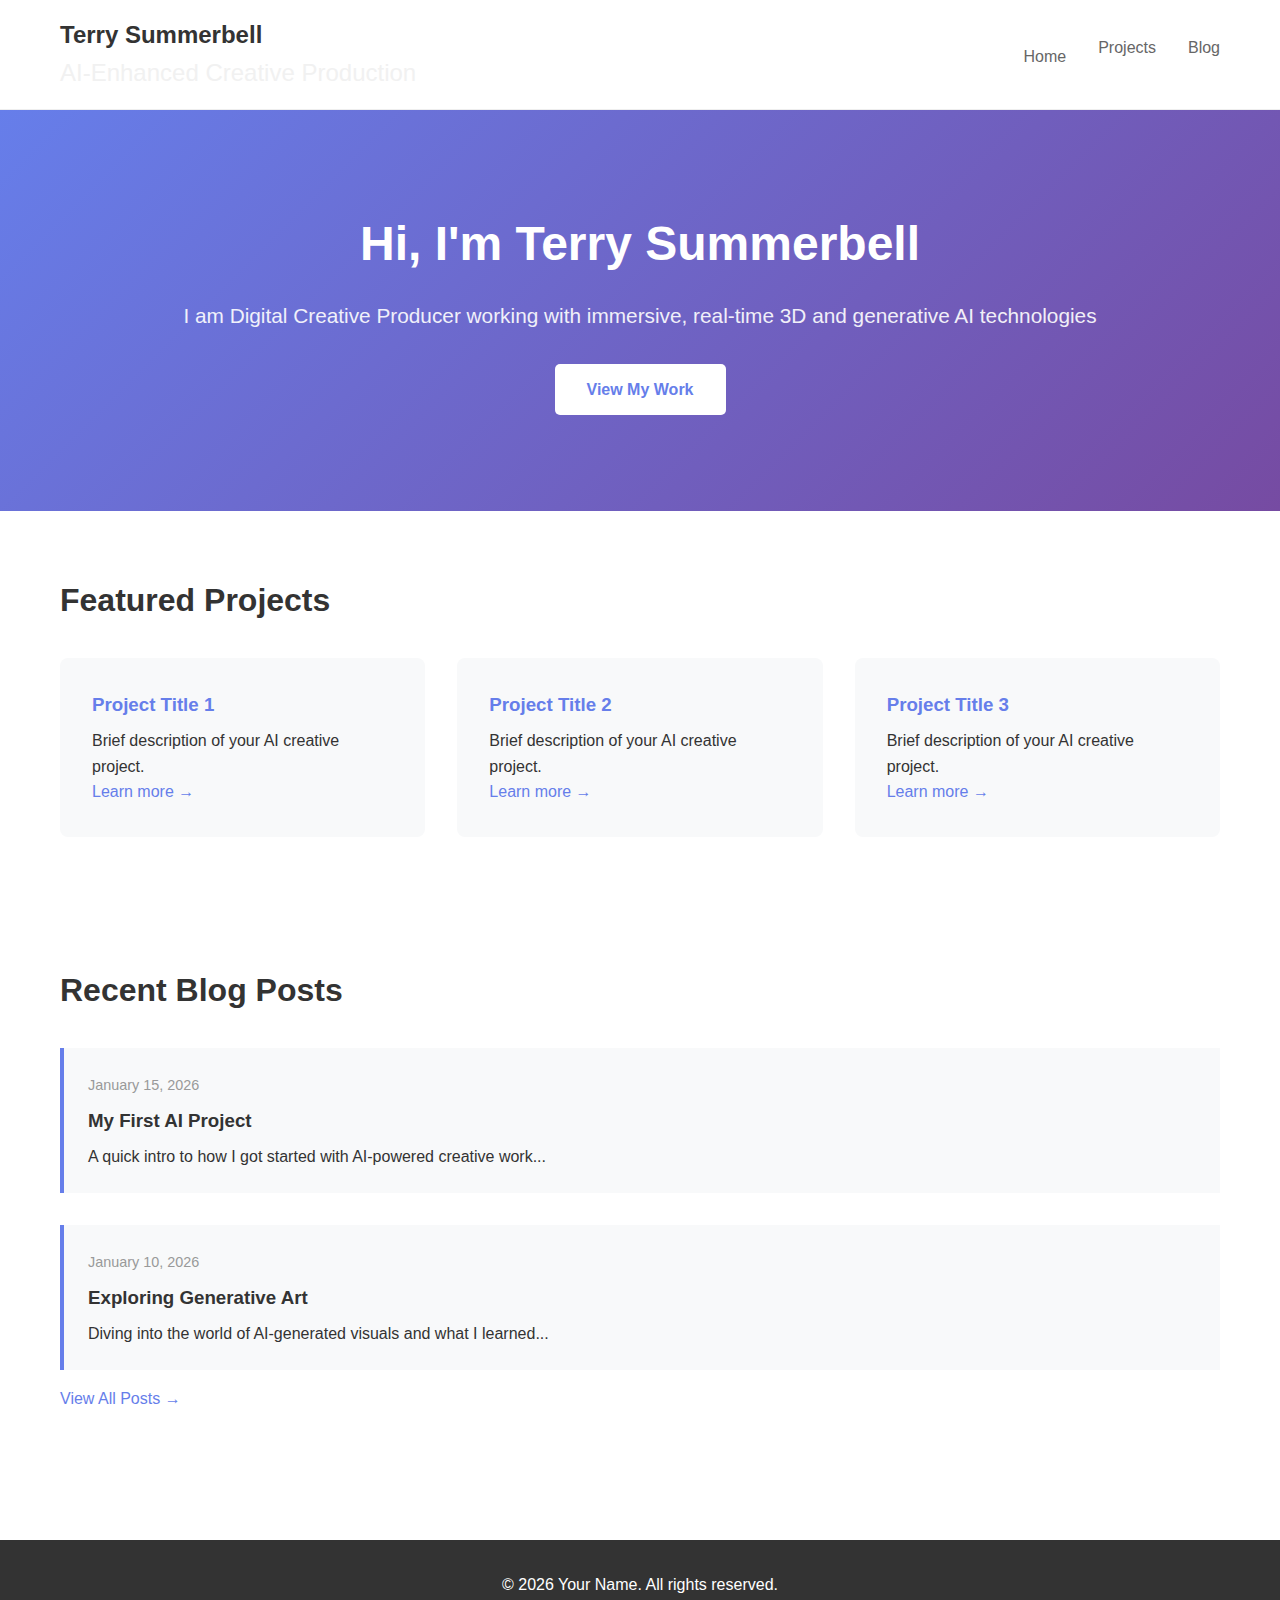
<file: index.html>
<!DOCTYPE html>
<html lang="en">
<head>
    <meta charset="UTF-8">
    <meta name="viewport" content="width=device-width, initial-scale=1.0">
    <title>Terry Summerbell</title>
    <link rel="stylesheet" href="styles.css">
</head>
<body>
    <nav>
        <div class="nav-container">
            <a href="index.html" class="logo">Terry Summerbell<br><span style="color: #f1f1f1; font-weight: 300;">AI-Enhanced Creative Production</span></br</a>
            <ul class="nav-links">
                <li><a href="index.html">Home</a></li>
                <li><a href="projects.html">Projects</a></li>
                <li><a href="blog.html">Blog</a></li>
            </ul>
        </div>
    </nav>

    <header class="hero">
        <div class="container">
            <h1>Hi, I'm Terry Summerbell</h1>
            <p class="tagline">I am Digital Creative Producer working with immersive, real-time 3D and generative AI technologies</p>
            <a href="projects.html" class="cta-button">View My Work</a>
        </div>
    </header>

    <section class="featured">
        <div class="container">
            <h2>Featured Projects</h2>
            <div class="project-grid">
                <div class="project-card">
                    <h3>Project Title 1</h3>
                    <p>Brief description of your AI creative project.</p>
                    <a href="projects.html">Learn more →</a>
                </div>
                <div class="project-card">
                    <h3>Project Title 2</h3>
                    <p>Brief description of your AI creative project.</p>
                    <a href="projects.html">Learn more →</a>
                </div>
                <div class="project-card">
                    <h3>Project Title 3</h3>
                    <p>Brief description of your AI creative project.</p>
                    <a href="projects.html">Learn more →</a>
                </div>
            </div>
        </div>
    </section>

    <section class="recent-posts">
        <div class="container">
            <h2>Recent Blog Posts</h2>
            <div class="blog-preview">
                <article class="blog-card">
                    <span class="date">January 15, 2026</span>
                    <h3><a href="blog/post-1.html">My First AI Project</a></h3>
                    <p>A quick intro to how I got started with AI-powered creative work...</p>
                </article>
                <article class="blog-card">
                    <span class="date">January 10, 2026</span>
                    <h3><a href="blog/post-2.html">Exploring Generative Art</a></h3>
                    <p>Diving into the world of AI-generated visuals and what I learned...</p>
                </article>
            </div>
            <a href="blog.html" class="view-all">View All Posts →</a>
        </div>
    </section>

    <footer>
        <div class="container">
            <p>&copy; 2026 Your Name. All rights reserved.</p>
        </div>
    </footer>
</body>
</html>
</file>
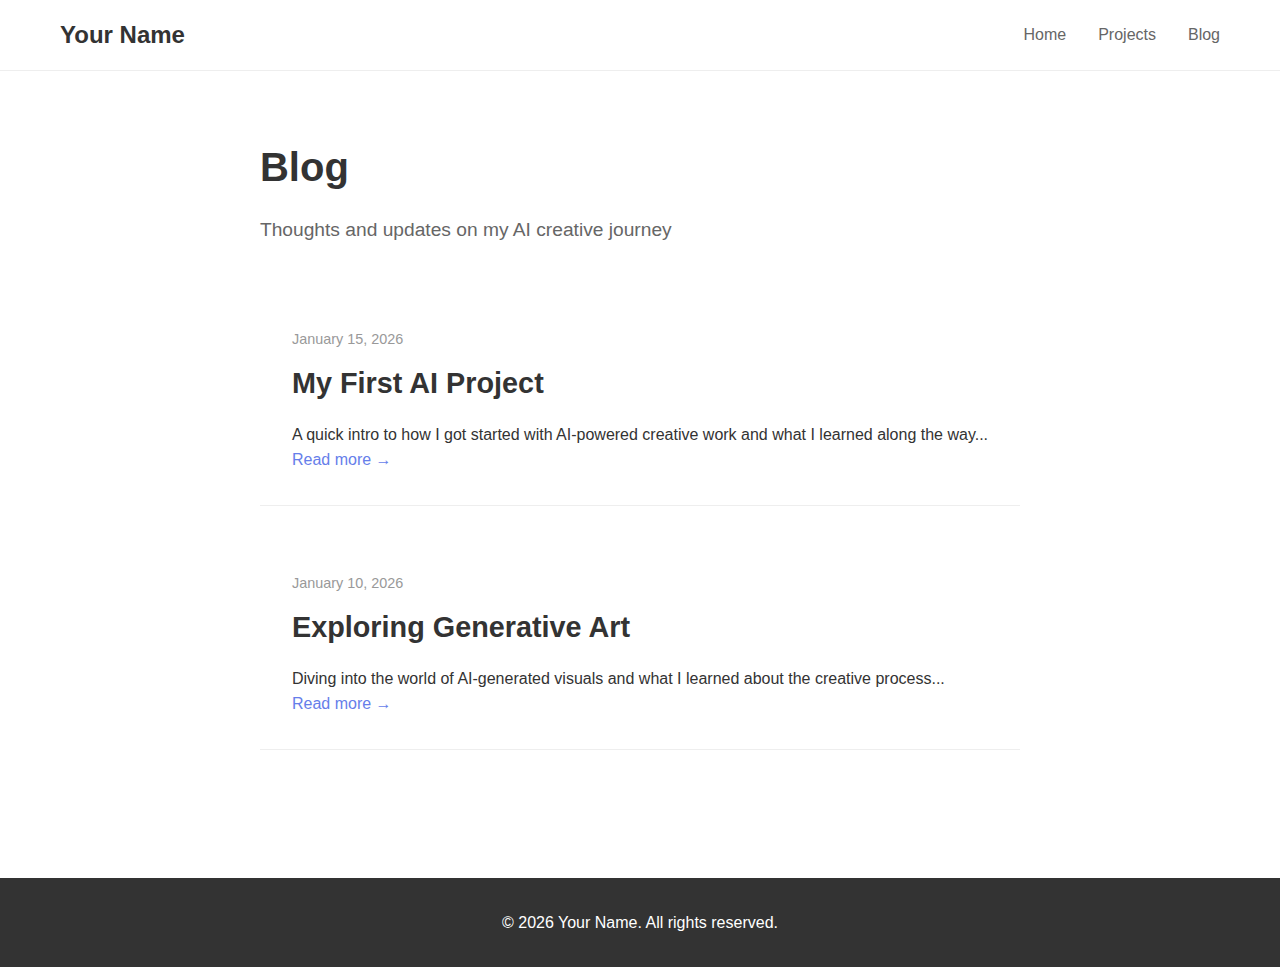
<file: blog.html>
<!DOCTYPE html>
<html lang="en">
<head>
    <meta charset="UTF-8">
    <meta name="viewport" content="width=device-width, initial-scale=1.0">
    <title>Blog - Your Name</title>
    <link rel="stylesheet" href="styles.css">
</head>
<body>
    <nav>
        <div class="nav-container">
            <a href="index.html" class="logo">Your Name</a>
            <ul class="nav-links">
                <li><a href="index.html">Home</a></li>
                <li><a href="projects.html">Projects</a></li>
                <li><a href="blog.html">Blog</a></li>
            </ul>
        </div>
    </nav>

    <main class="container page-content">
        <h1>Blog</h1>
        <p class="intro">Thoughts and updates on my AI creative journey</p>

        <div class="blog-list">
            <article class="blog-entry">
                <span class="date">January 15, 2026</span>
                <h2><a href="blog/post-1.html">My First AI Project</a></h2>
                <p>A quick intro to how I got started with AI-powered creative work and what I learned along the way...</p>
                <a href="blog/post-1.html" class="read-more">Read more →</a>
            </article>

            <article class="blog-entry">
                <span class="date">January 10, 2026</span>
                <h2><a href="blog/post-2.html">Exploring Generative Art</a></h2>
                <p>Diving into the world of AI-generated visuals and what I learned about the creative process...</p>
                <a href="blog/post-2.html" class="read-more">Read more →</a>
            </article>

            <!-- Add more blog entries here as you create them -->
        </div>
    </main>

    <footer>
        <div class="container">
            <p>&copy; 2026 Your Name. All rights reserved.</p>
        </div>
    </footer>
</body>
</html>
</file>
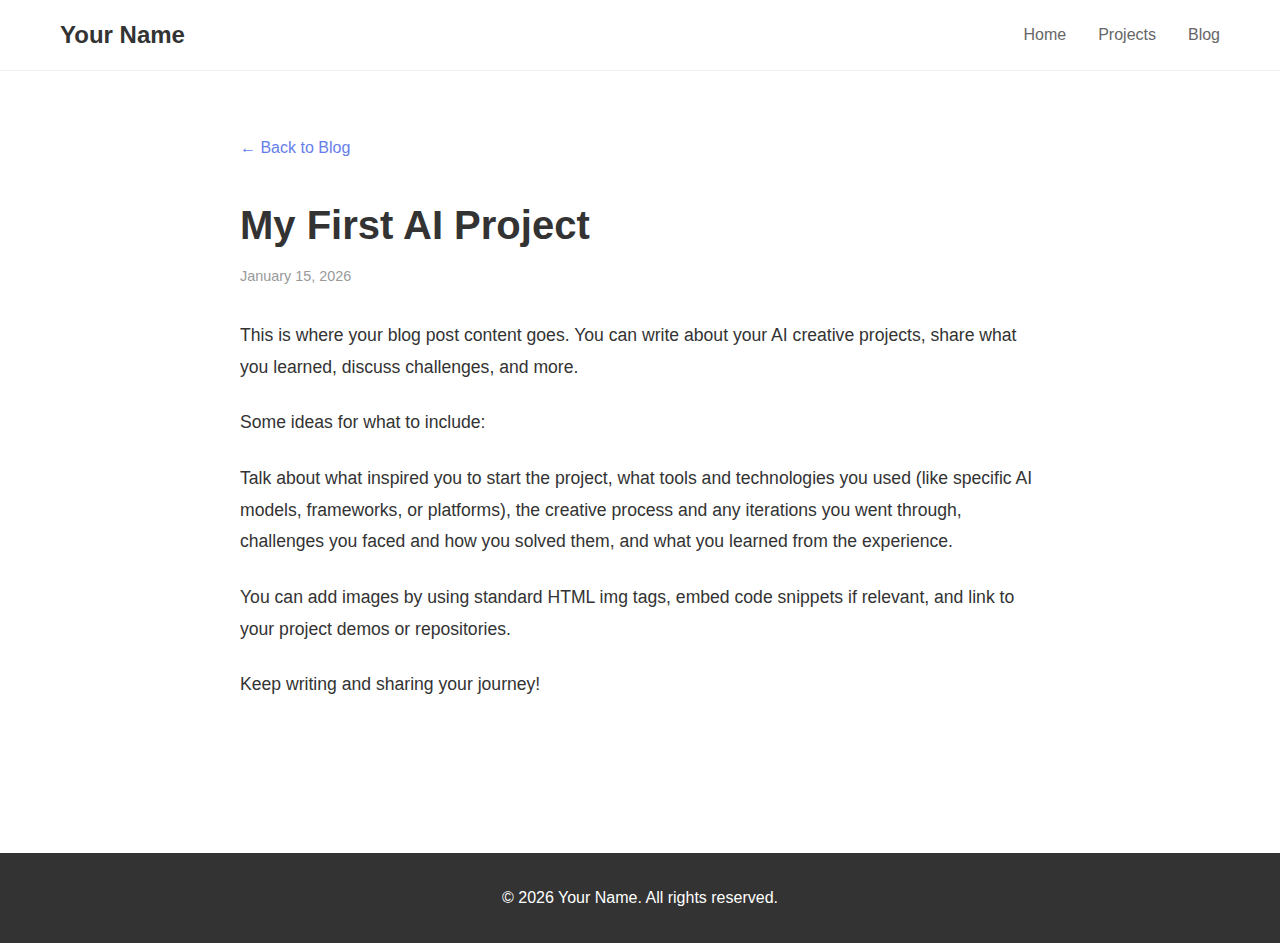
<file: post-1.html>
<!DOCTYPE html>
<html lang="en">
<head>
    <meta charset="UTF-8">
    <meta name="viewport" content="width=device-width, initial-scale=1.0">
    <title>My First AI Project - Your Name</title>
    <link rel="stylesheet" href="../styles.css">
</head>
<body>
    <nav>
        <div class="nav-container">
            <a href="../index.html" class="logo">Your Name</a>
            <ul class="nav-links">
                <li><a href="../index.html">Home</a></li>
                <li><a href="../projects.html">Projects</a></li>
                <li><a href="../blog.html">Blog</a></li>
            </ul>
        </div>
    </nav>

    <main class="container page-content">
        <article class="blog-post">
            <a href="../blog.html" class="back-link">← Back to Blog</a>
            <h1>My First AI Project</h1>
            <p class="post-meta">January 15, 2026</p>
            
            <div class="post-content">
                <p>This is where your blog post content goes. You can write about your AI creative projects, share what you learned, discuss challenges, and more.</p>
                
                <p>Some ideas for what to include:</p>
                
                <p>Talk about what inspired you to start the project, what tools and technologies you used (like specific AI models, frameworks, or platforms), the creative process and any iterations you went through, challenges you faced and how you solved them, and what you learned from the experience.</p>
                
                <p>You can add images by using standard HTML img tags, embed code snippets if relevant, and link to your project demos or repositories.</p>
                
                <p>Keep writing and sharing your journey!</p>
            </div>
        </article>
    </main>

    <footer>
        <div class="container">
            <p>&copy; 2026 Your Name. All rights reserved.</p>
        </div>
    </footer>
</body>
</html>
</file>
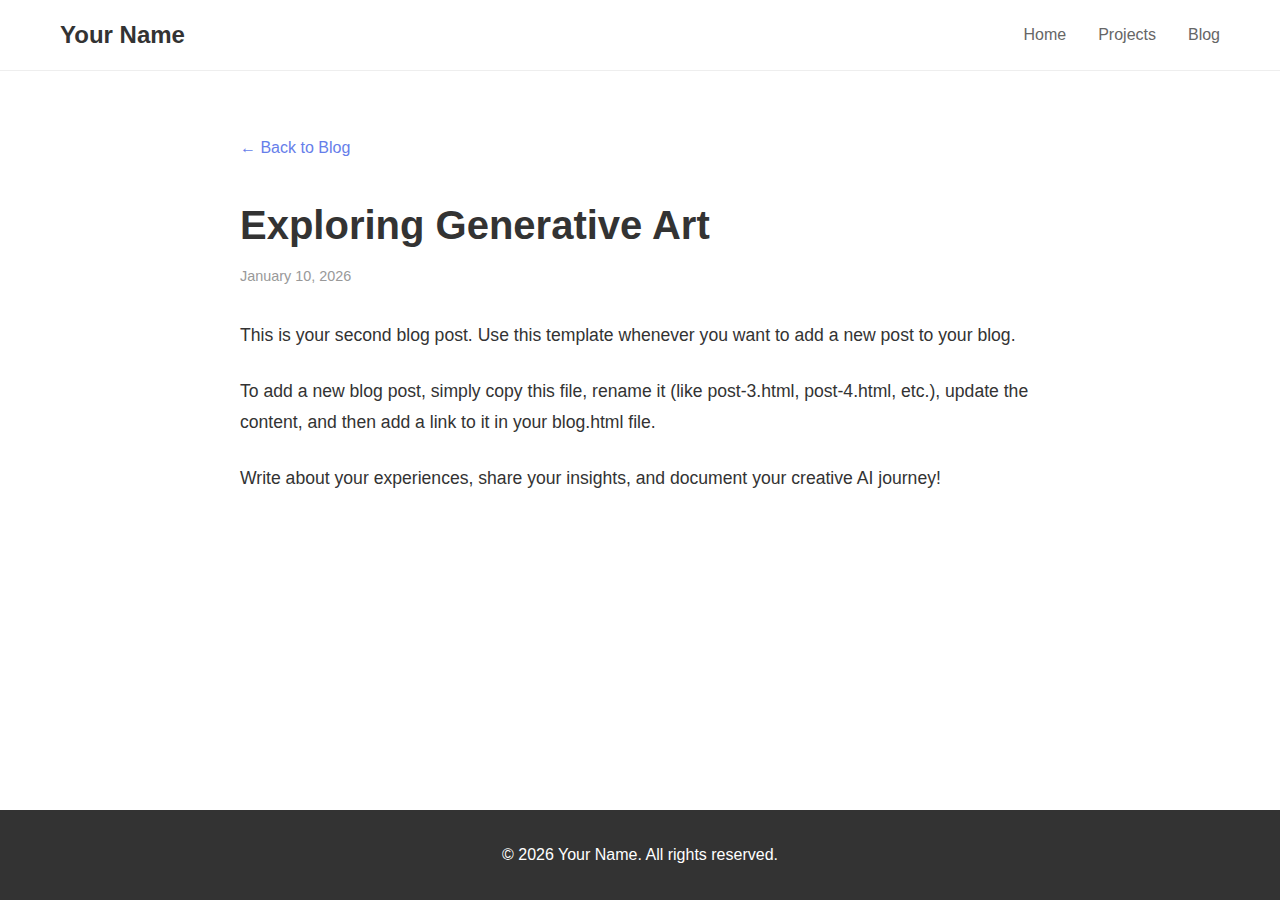
<file: post-2.html>
<!DOCTYPE html>
<html lang="en">
<head>
    <meta charset="UTF-8">
    <meta name="viewport" content="width=device-width, initial-scale=1.0">
    <title>Exploring Generative Art - Your Name</title>
    <link rel="stylesheet" href="../styles.css">
</head>
<body>
    <nav>
        <div class="nav-container">
            <a href="../index.html" class="logo">Your Name</a>
            <ul class="nav-links">
                <li><a href="../index.html">Home</a></li>
                <li><a href="../projects.html">Projects</a></li>
                <li><a href="../blog.html">Blog</a></li>
            </ul>
        </div>
    </nav>

    <main class="container page-content">
        <article class="blog-post">
            <a href="../blog.html" class="back-link">← Back to Blog</a>
            <h1>Exploring Generative Art</h1>
            <p class="post-meta">January 10, 2026</p>
            
            <div class="post-content">
                <p>This is your second blog post. Use this template whenever you want to add a new post to your blog.</p>
                
                <p>To add a new blog post, simply copy this file, rename it (like post-3.html, post-4.html, etc.), update the content, and then add a link to it in your blog.html file.</p>
                
                <p>Write about your experiences, share your insights, and document your creative AI journey!</p>
            </div>
        </article>
    </main>

    <footer>
        <div class="container">
            <p>&copy; 2026 Your Name. All rights reserved.</p>
        </div>
    </footer>
</body>
</html>
</file>
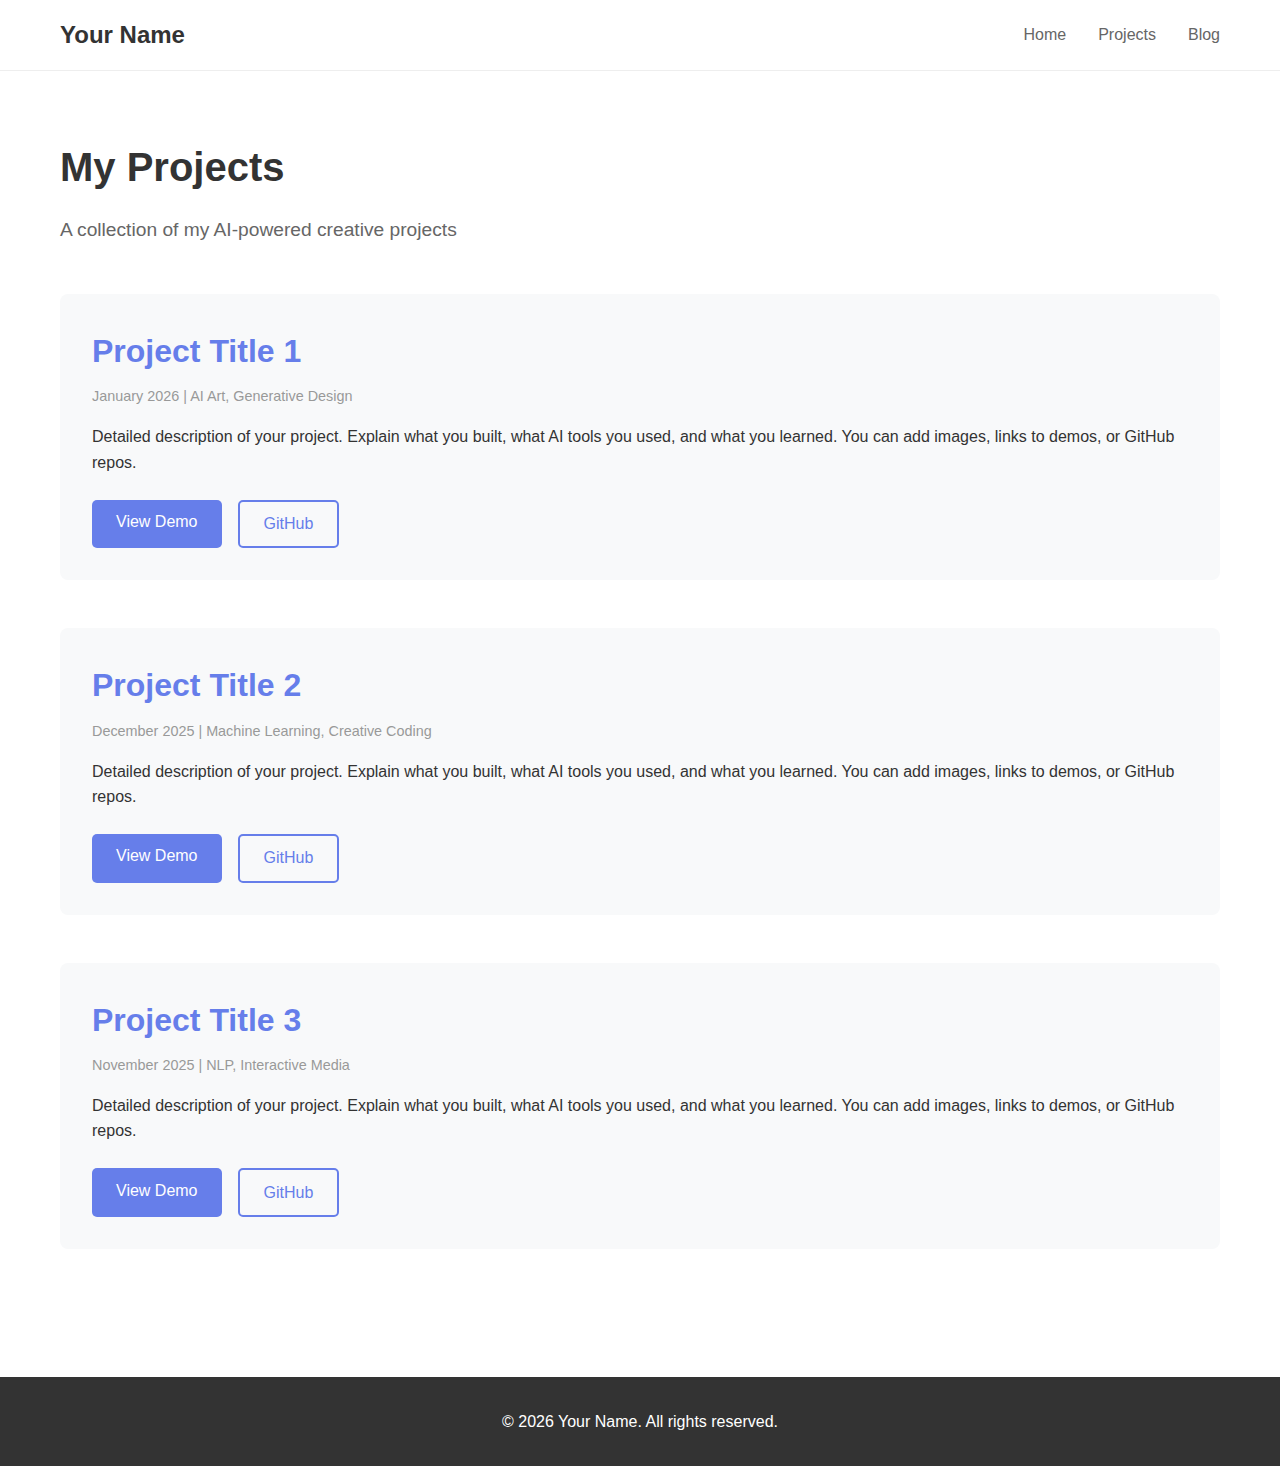
<file: projects.html>
<!DOCTYPE html>
<html lang="en">
<head>
    <meta charset="UTF-8">
    <meta name="viewport" content="width=device-width, initial-scale=1.0">
    <title>Projects - Your Name</title>
    <link rel="stylesheet" href="styles.css">
</head>
<body>
    <nav>
        <div class="nav-container">
            <a href="index.html" class="logo">Your Name</a>
            <ul class="nav-links">
                <li><a href="index.html">Home</a></li>
                <li><a href="projects.html">Projects</a></li>
                <li><a href="blog.html">Blog</a></li>
            </ul>
        </div>
    </nav>

    <main class="container page-content">
        <h1>My Projects</h1>
        <p class="intro">A collection of my AI-powered creative projects</p>

        <div class="projects-list">
            <div class="project-item">
                <h2>Project Title 1</h2>
                <p class="project-meta">January 2026 | AI Art, Generative Design</p>
                <p>Detailed description of your project. Explain what you built, what AI tools you used, and what you learned. You can add images, links to demos, or GitHub repos.</p>
                <div class="project-links">
                    <a href="#" class="button">View Demo</a>
                    <a href="#" class="button-secondary">GitHub</a>
                </div>
            </div>

            <div class="project-item">
                <h2>Project Title 2</h2>
                <p class="project-meta">December 2025 | Machine Learning, Creative Coding</p>
                <p>Detailed description of your project. Explain what you built, what AI tools you used, and what you learned. You can add images, links to demos, or GitHub repos.</p>
                <div class="project-links">
                    <a href="#" class="button">View Demo</a>
                    <a href="#" class="button-secondary">GitHub</a>
                </div>
            </div>

            <div class="project-item">
                <h2>Project Title 3</h2>
                <p class="project-meta">November 2025 | NLP, Interactive Media</p>
                <p>Detailed description of your project. Explain what you built, what AI tools you used, and what you learned. You can add images, links to demos, or GitHub repos.</p>
                <div class="project-links">
                    <a href="#" class="button">View Demo</a>
                    <a href="#" class="button-secondary">GitHub</a>
                </div>
            </div>
        </div>
    </main>

    <footer>
        <div class="container">
            <p>&copy; 2026 Your Name. All rights reserved.</p>
        </div>
    </footer>
</body>
</html>
</file>
<file: styles.css>
* {
    margin: 0;
    padding: 0;
    box-sizing: border-box;
}

body {
    font-family: -apple-system, BlinkMacSystemFont, 'Segoe UI', Roboto, Oxygen, Ubuntu, Cantarell, sans-serif;
    line-height: 1.6;
    color: #333;
    background: #fff;
    min-height: 100vh;
    display: flex;
    flex-direction: column;
}

/* Add this new rule */
main, .hero, section {
    flex: 1;
}

.container {
    max-width: 1200px;
    margin: 0 auto;
    padding: 0 20px;
}

/* Navigation */
nav {
    background: #fff;
    border-bottom: 1px solid #eee;
    padding: 1rem 0;
    position: sticky;
    top: 0;
    z-index: 100;
}

.nav-container {
    max-width: 1200px;
    margin: 0 auto;
    padding: 0 20px;
    display: flex;
    justify-content: space-between;
    align-items: center;
}

.logo {
    font-size: 1.5rem;
    font-weight: bold;
    color: #333;
    text-decoration: none;
}

.nav-links {
    display: flex;
    list-style: none;
    gap: 2rem;
}

.nav-links a {
    color: #666;
    text-decoration: none;
    transition: color 0.3s;
}

.nav-links a:hover {
    color: #333;
}

/* Hero Section */
.hero {
    padding: 6rem 0;
    text-align: center;
    background: linear-gradient(135deg, #667eea 0%, #764ba2 100%);
    color: white;
}

.hero h1 {
    font-size: 3rem;
    margin-bottom: 1rem;
}

.tagline {
    font-size: 1.3rem;
    margin-bottom: 2rem;
    opacity: 0.9;
}

.cta-button {
    display: inline-block;
    padding: 0.8rem 2rem;
    background: white;
    color: #667eea;
    text-decoration: none;
    border-radius: 5px;
    font-weight: 600;
    transition: transform 0.3s;
}

.cta-button:hover {
    transform: translateY(-2px);
}

/* Sections */
section {
    padding: 4rem 0;
}

h2 {
    font-size: 2rem;
    margin-bottom: 2rem;
    color: #333;
}

/* Project Grid */
.project-grid {
    display: grid;
    grid-template-columns: repeat(auto-fit, minmax(300px, 1fr));
    gap: 2rem;
}

.project-card {
    padding: 2rem;
    background: #f8f9fa;
    border-radius: 8px;
    transition: transform 0.3s;
}

.project-card:hover {
    transform: translateY(-5px);
}

.project-card h3 {
    margin-bottom: 0.5rem;
    color: #667eea;
}

.project-card a {
    color: #667eea;
    text-decoration: none;
    font-weight: 500;
}

/* Blog Preview */
.blog-preview {
    display: flex;
    flex-direction: column;
    gap: 2rem;
}

.blog-card {
    padding: 1.5rem;
    border-left: 4px solid #667eea;
    background: #f8f9fa;
}

.blog-card .date {
    color: #999;
    font-size: 0.9rem;
}

.blog-card h3 {
    margin: 0.5rem 0;
}

.blog-card h3 a {
    color: #333;
    text-decoration: none;
}

.blog-card h3 a:hover {
    color: #667eea;
}

.view-all {
    display: inline-block;
    margin-top: 1rem;
    color: #667eea;
    text-decoration: none;
    font-weight: 500;
}

/* Page Content */
.page-content {
    padding: 4rem 20px;
    min-height: 60vh;
}

.page-content h1 {
    font-size: 2.5rem;
    margin-bottom: 1rem;
}

.intro {
    font-size: 1.2rem;
    color: #666;
    margin-bottom: 3rem;
}

/* Projects Page */
.projects-list {
    display: flex;
    flex-direction: column;
    gap: 3rem;
}

.project-item {
    padding: 2rem;
    background: #f8f9fa;
    border-radius: 8px;
}

.project-item h2 {
    color: #667eea;
    margin-bottom: 0.5rem;
}

.project-meta {
    color: #999;
    font-size: 0.9rem;
    margin-bottom: 1rem;
}

.project-links {
    margin-top: 1.5rem;
    display: flex;
    gap: 1rem;
}

.button {
    display: inline-block;
    padding: 0.6rem 1.5rem;
    background: #667eea;
    color: white;
    text-decoration: none;
    border-radius: 5px;
    transition: background 0.3s;
}

.button:hover {
    background: #5568d3;
}

.button-secondary {
    display: inline-block;
    padding: 0.6rem 1.5rem;
    background: transparent;
    color: #667eea;
    text-decoration: none;
    border: 2px solid #667eea;
    border-radius: 5px;
    transition: all 0.3s;
}

.button-secondary:hover {
    background: #667eea;
    color: white;
}

/* Blog Page */
.blog-list {
    display: flex;
    flex-direction: column;
    gap: 2rem;
}

.blog-entry {
    padding: 2rem;
    border-bottom: 1px solid #eee;
}

.blog-entry .date {
    color: #999;
    font-size: 0.9rem;
}

.blog-entry h2 {
    margin: 0.5rem 0 1rem 0;
    font-size: 1.8rem;
}

.blog-entry h2 a {
    color: #333;
    text-decoration: none;
}

.blog-entry h2 a:hover {
    color: #667eea;
}

.read-more {
    color: #667eea;
    text-decoration: none;
    font-weight: 500;
}

/* Individual Blog Post */
.blog-post {
    max-width: 800px;
    margin: 0 auto;
}

.back-link {
    color: #667eea;
    text-decoration: none;
    display: inline-block;
    margin-bottom: 2rem;
}

.blog-post h1 {
    font-size: 2.5rem;
    margin-bottom: 0.5rem;
}

.post-meta {
    color: #999;
    margin-bottom: 2rem;
    font-size: 0.9rem;
}

.post-content {
    font-size: 1.1rem;
    line-height: 1.8;
}

.post-content p {
    margin-bottom: 1.5rem;
}

/* Footer */
footer {
    background: #333;
    color: white;
    padding: 2rem 0;
    text-align: center;
    margin-top: 4rem;
}

/* Responsive */
@media (max-width: 768px) {
    .hero h1 {
        font-size: 2rem;
    }
    
    .tagline {
        font-size: 1.1rem;
    }
    
    .nav-links {
        gap: 1rem;
    }
    
    .project-grid {
        grid-template-columns: 1fr;
    }
}
</file>
